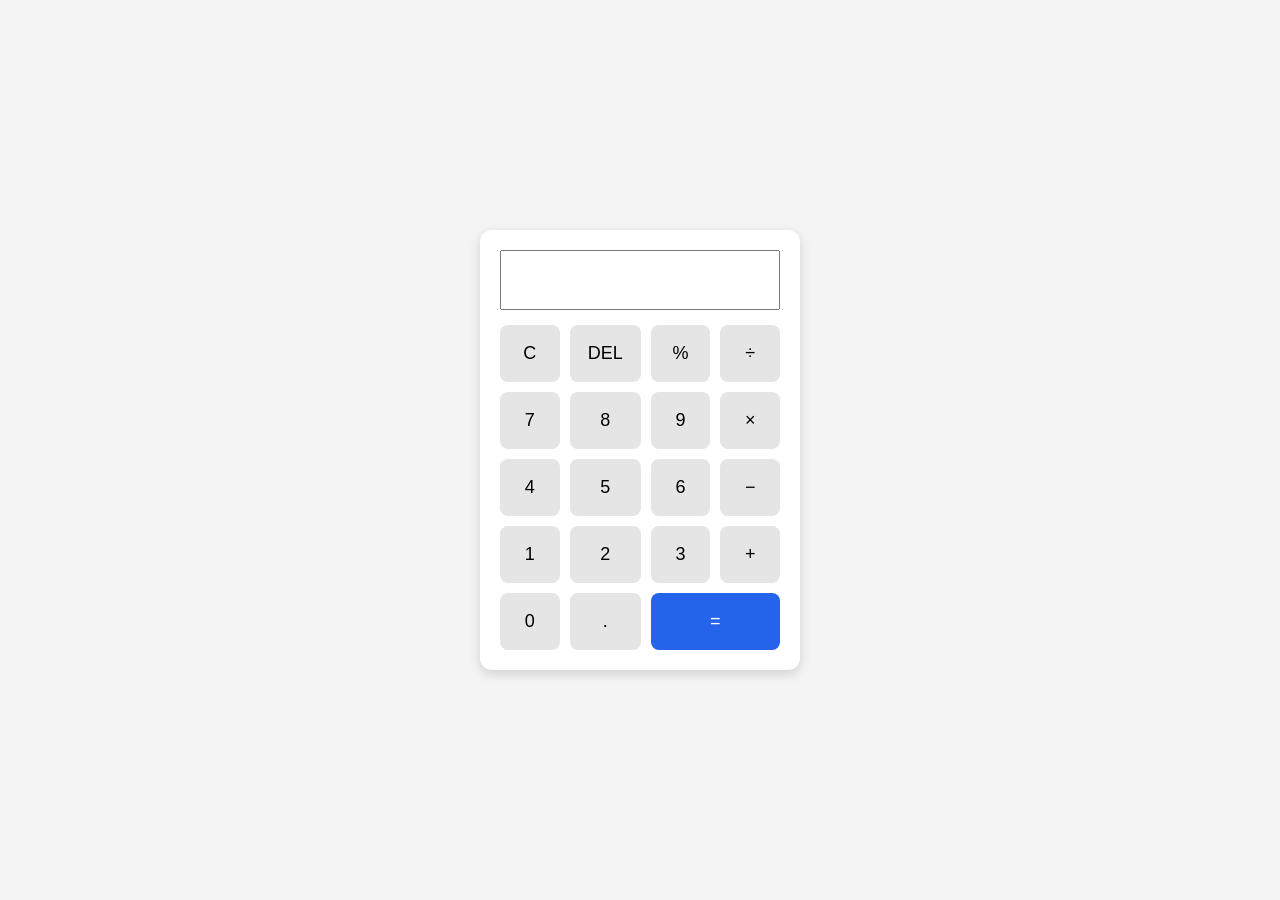
<file: Task3-CALCULATOR/index.html>
<!DOCTYPE html>
<html lang="en">
<head>
    <meta charset="UTF-8">
    <meta name="viewport" content="width=device-width, initial-scale=1.0">
    <title>Simple Calculator</title>
    <link rel="stylesheet" href="style.css">
</head>
<body>

    <div class="calculator">

        <input type="text" id="display" readonly>

        <div class="buttons">
            <button onclick="clearDisplay()">C</button>
            <button onclick="deleteLast()">DEL</button>
            <button onclick="appendValue('%')">%</button>
            <button onclick="appendValue('/')">÷</button>

            <button onclick="appendValue('7')">7</button>
            <button onclick="appendValue('8')">8</button>
            <button onclick="appendValue('9')">9</button>
            <button onclick="appendValue('*')">×</button>

            <button onclick="appendValue('4')">4</button>
            <button onclick="appendValue('5')">5</button>
            <button onclick="appendValue('6')">6</button>
            <button onclick="appendValue('-')">−</button>

            <button onclick="appendValue('1')">1</button>
            <button onclick="appendValue('2')">2</button>
            <button onclick="appendValue('3')">3</button>
            <button onclick="appendValue('+')">+</button>

            <button onclick="appendValue('0')">0</button>
            <button onclick="appendValue('.')">.</button>
            <button class="equal" onclick="calculate()">=</button>

        </div>

    </div>

    <script src="script.js"></script>

</body>
</html>
</file>
<file: Task3-CALCULATOR/style.css>
*{
    margin:0;
    padding:0;
    box-sizing:border-box;
    font-family:Arial, sans-serif;
}

body{
    display:flex;
    justify-content:center;
    align-items:center;
    height:100vh;
    background:#f4f4f4;
}

.calculator{
    width:320px;
    background:white;
    padding:20px;
    border-radius:12px;
    box-shadow:0 4px 12px rgba(0,0,0,0.15);
}

#display{
    width:100%;
    height:60px;
    font-size:24px;
    text-align:right;
    padding:10px;
    margin-bottom:15px;
}

.buttons{
    display:grid;
    grid-template-columns:repeat(4,1fr);
    gap:10px;
}

button{
    padding:18px;
    font-size:18px;
    border:none;
    border-radius:8px;
    cursor:pointer;
    background:#e5e5e5;
    transition:0.2s;
}

button:hover{
    background:#d3d3d3;
}

.equal{
    grid-column:span 2;
    background:#2563eb;
    color:white;
}

.equal:hover{
    background:#1d4ed8;
}
</file>
